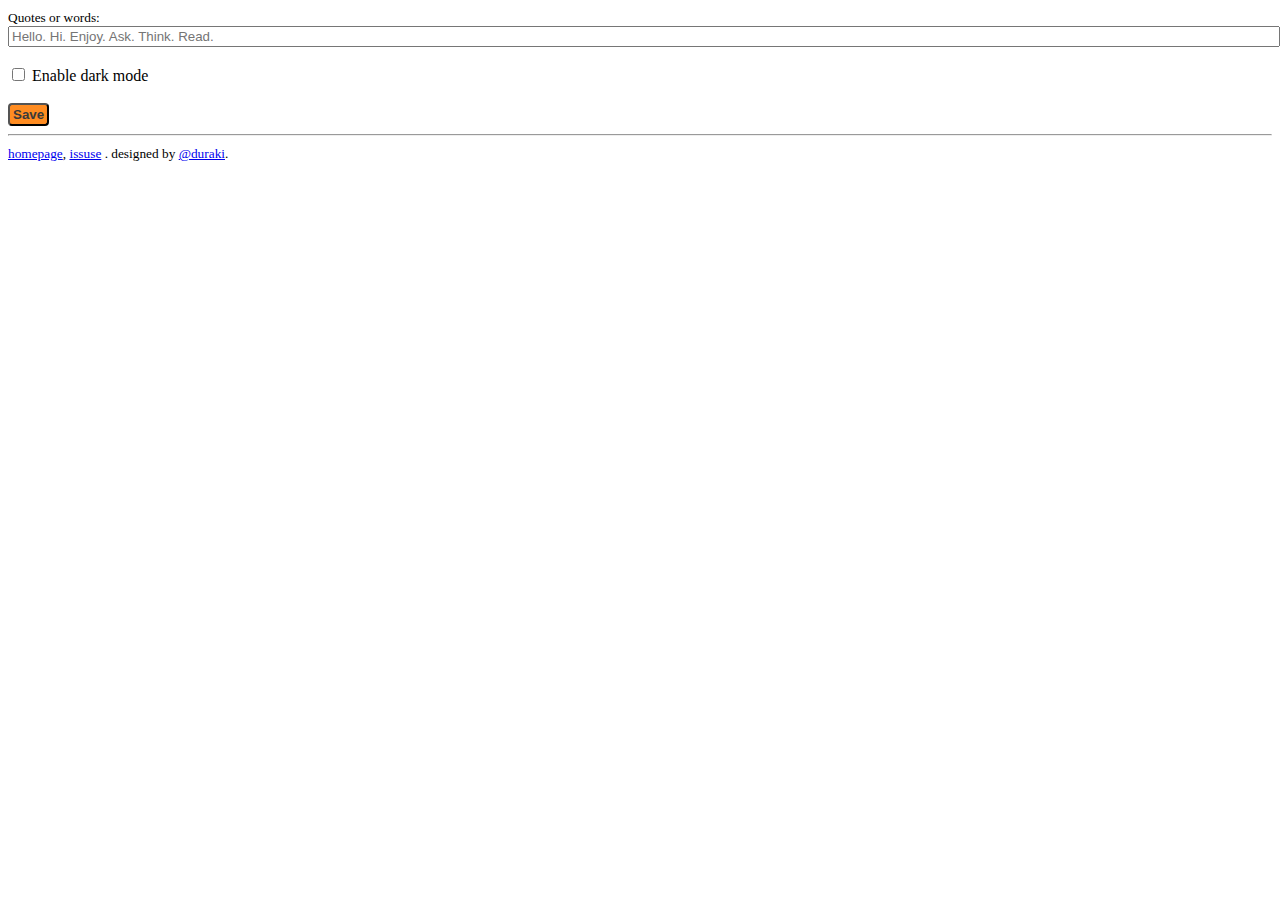
<file: src/options/index.html>
<!DOCTYPE html>
<html>
<head>
    <title>blanko settings</title>
    <link rel="stylesheet" type="text/css" href="../inject/inject.css">
</head>
<body>

<small>Quotes or words:</small>
<input type="text" id="inspire" style="width: 100%;" placeholder="Hello. Hi. Enjoy. Ask. Think. Read.">

<br>
<br>

<label><input type="checkbox" id="dark">  Enable dark mode</label>

<br><br>
<button id="save" class="save_butt">Save</button>

<div id="status"></div>
<hr>


<small><a href="https://duraki.github.io/blanko">homepage</a>, <a href="https://github.com/duraki/blanko/issues">issuse</a> . designed by <a href="https://github.com/duraki">@duraki</a>.</small>

<script src="options.js"></script>
</body>
</html>
</file>
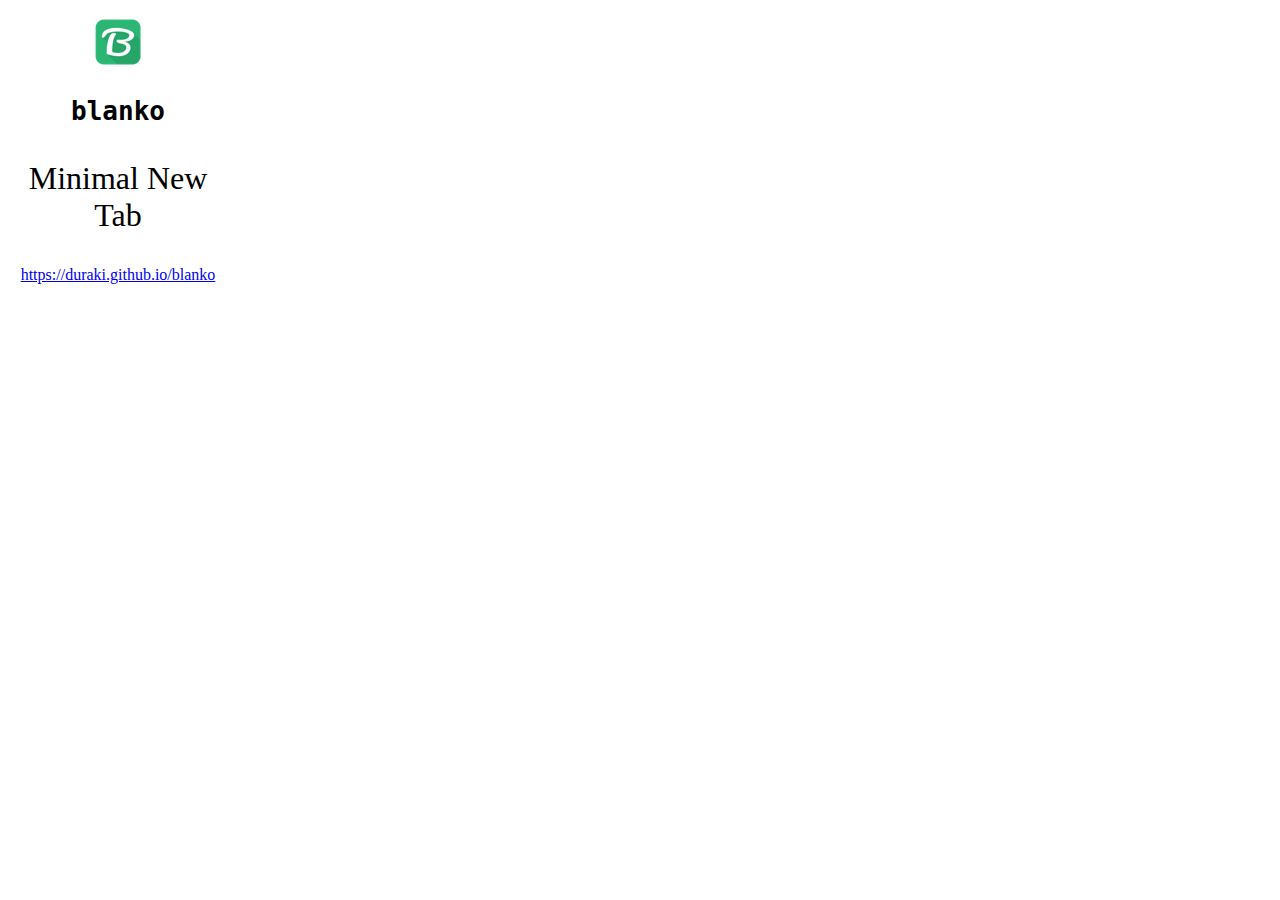
<file: src/browser_action/browser_action.html>
<!doctype html>
<style type="text/css">
    @font-face {
	    font-family: 'Roboto Thin';
	    src: url('chrome-extension://__MSG_@@extension_id__/fonts/Roboto-Thin.ttf');
	    font-weight: normal;
	    font-style: normal;
	}

	#mainPopup {
		padding: 10px;
		height: 200px;
		width: 200px;
		font-family: 'Roboto Thin';
	}

	h1 {
        font-family: 'Roboto Thin';
		font-size: 2em;
	}

    .header {
        background-color: #fff;
        width: 100%;
        margin: 0 auto;
    }

    .title {
        text-align: center;
    }

    .logo {
        width: 100%;
        margin: 0 auto;
        text-align: center;
    }   

    .text {
        text-align: center;
        font-family: 'Roboto';
        font-size: 2em;
        font-weight: 100;
    }   

    .url {
        text-align: center;
        font-family: 'Roboto';
        font-size: 1em;
        font-weight: 300;
        color: #988f8f;
    }
</style>

<div id="mainPopup">
    <div class="header">
        <div class="logo"><img src="/icons/icon48.png" /></div>
        <div class="title"><h1><code>blanko</code></h1></div>
    </div>

    <div class="text">
        <p>Minimal New Tab</p>
    </div>

    <div class="url">
        <a target="_blank" href="https://duraki.github.io/blanko">https://duraki.github.io/blanko</a>
    </div>
</div>
</file>
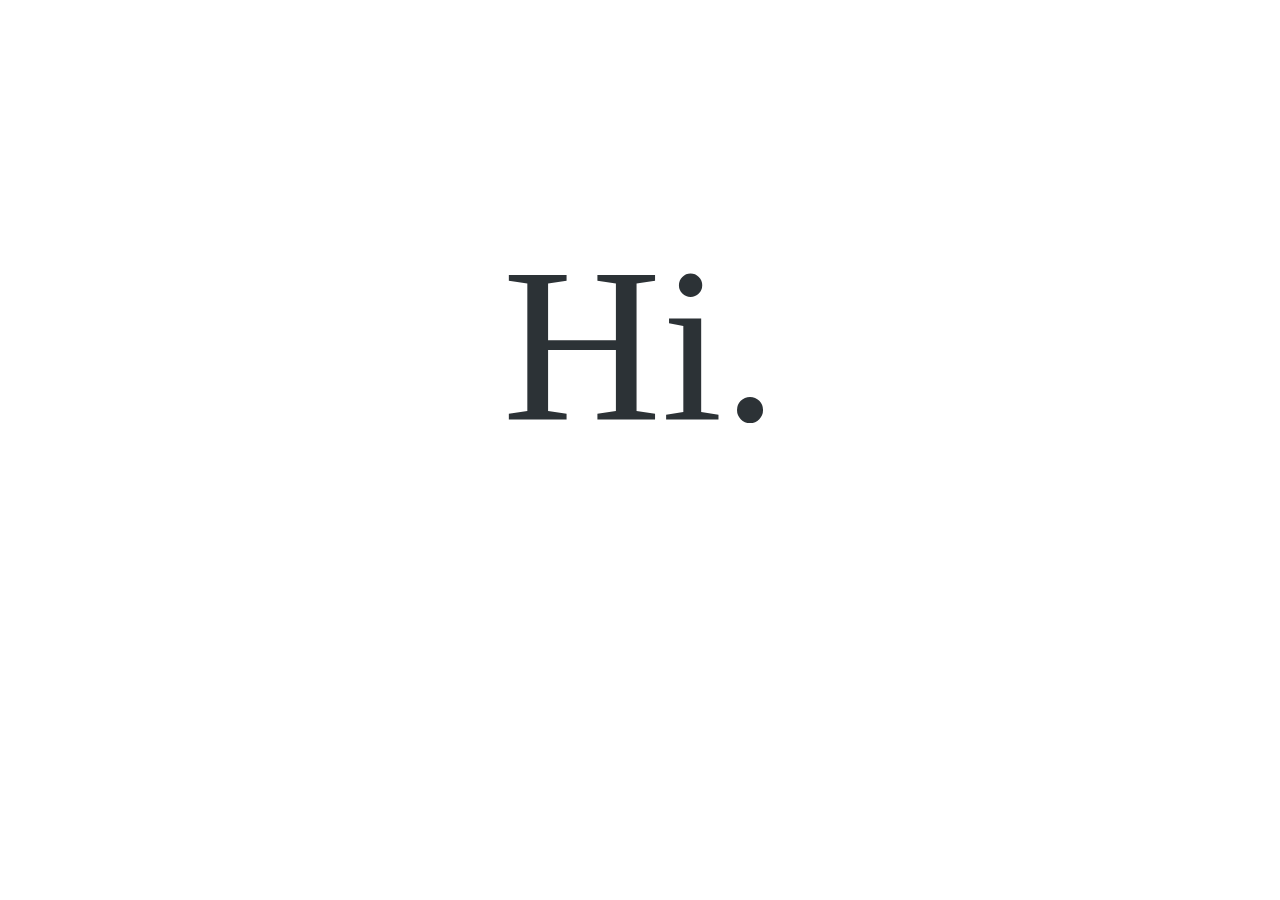
<file: src/override/override.html>
<!DOCTYPE html>
<html>
<head>
    <link rel="stylesheet" type="text/css" href="../inject/inject.css">
    <title></title>
</head>
<body>

<div class="center">
    <p id="inspireMe">Hi.</p>
</div>

<script src="override.js"></script>
</body>
</html>
</file>
<file: src/inject/inject.css>
/**
 * Blanko - Custom CSS properties
 *
 * @author <duraki@linuxmail.org>
 * @see https://developer.chrome.com/extensions/content_scripts
 **/

@font-face {
    font-family: 'RobotoThin';
    src: url('chrome-extension://__MSG_@@extension_id__/fonts/Roboto-Thin.ttf');
    font-weight: normal;
    font-style: normal;
}

.center {
    height: 50px;
    text-align: center;
}

p {
    font-weight: 100;
    font-family: 'RobotoThin';
    font-size: 17.2vw;
    color: #2c3236;
    opacity: 1;
}

.save_butt {
    padding: 2px;
    padding-left: 3px;
    padding-right: 3px;
    color: #3a3a3a;
    font-weight: bold;
    text-decoration: none;
    border-radius: 4px;
    font-family: Helvetica, 'RobotoThin';
    text-transform: none;
    background: #ff8c21;
}
</file>
